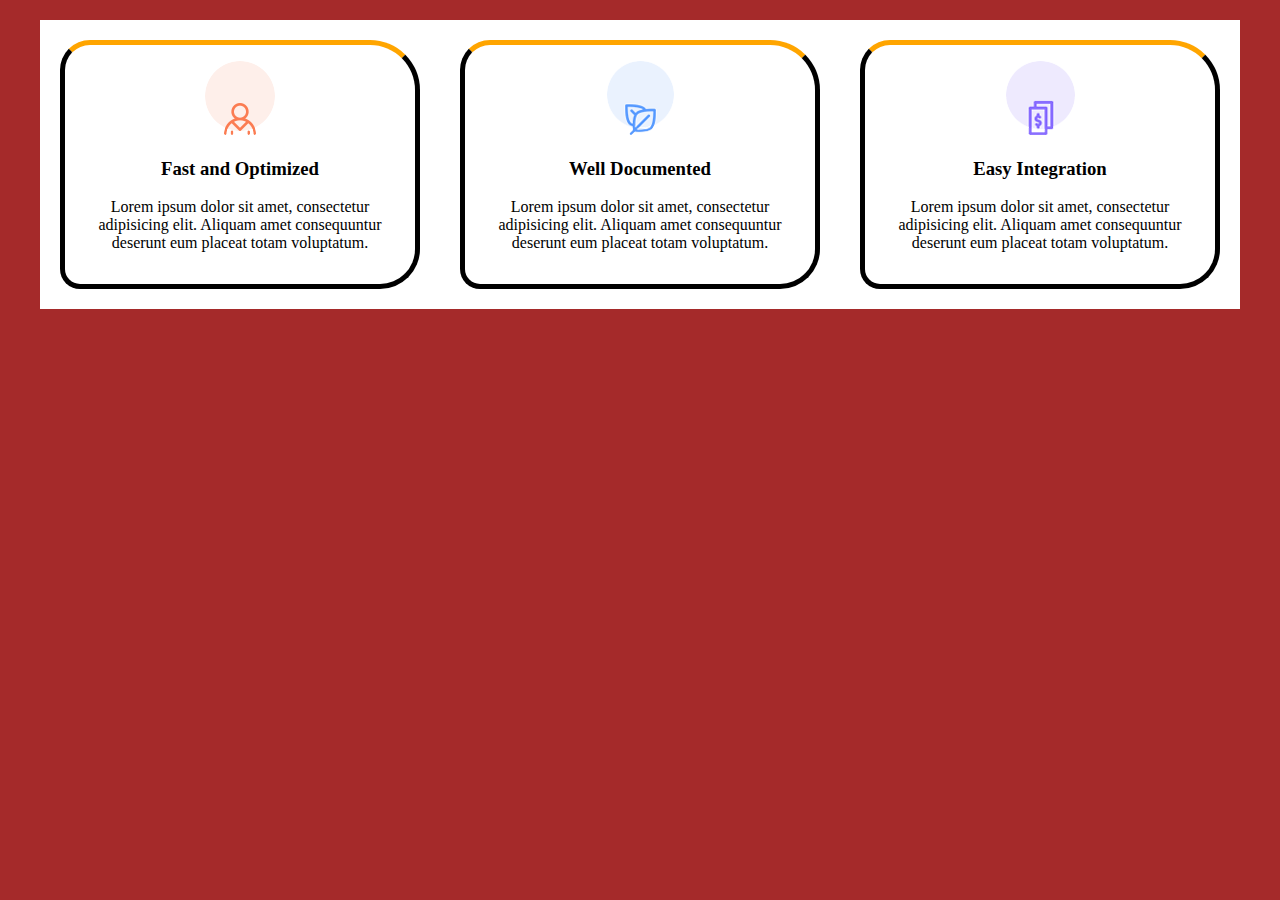
<file: index.html>
<!DOCTYPE html>
<html lang="en">
<head>
    <meta charset="UTF-8">
    <title>Title</title>
    <link rel="stylesheet" href="css/main.css">
</head>
<body>

<div class="text-box">

    <div class="text-box-item">
        <img src="rasmlar/21.png" alt="">
        <h3>Fast and Optimized</h3>
        <p>
            Lorem ipsum dolor sit amet, consectetur adipisicing elit. Aliquam amet consequuntur deserunt eum placeat totam voluptatum.
        </p>
    </div>
    <div class="text-box-item">
        <img src="rasmlar/22.png" alt="">
        <h3>Well Documented</h3>
        <p>
            Lorem ipsum dolor sit amet, consectetur adipisicing elit. Aliquam amet consequuntur deserunt eum placeat totam voluptatum.
        </p>
    </div>
    <div class="text-box-item">
        <img src="rasmlar/23.png" alt="">
        <h3>Easy Integration</h3>
        <p>
            Lorem ipsum dolor sit amet, consectetur adipisicing elit. Aliquam amet consequuntur deserunt eum placeat totam voluptatum.
        </p>
    </div>
    <div class="clear"></div>

</div>

</body>
</html>
</file>
<file: css/main.css>
body{
    background-color: brown;
}
.text-box{
    width: 1200px;
    margin: 20px auto;
    background-color: white;
}
.text-box-item{
    width: 30%;
    border: 5px solid black;
    padding: 16px 24px;
    box-sizing: border-box;
    text-align: center;
    float: left;
    margin: 20px 20px;
    border-top-color: orange;
    border-top-left-radius: 30px;
    border-top-right-radius: 50px;
    border-bottom-left-radius: 20px;
    border-bottom-right-radius: 40px;
}
.clear{
    clear: both;
}
</file>
